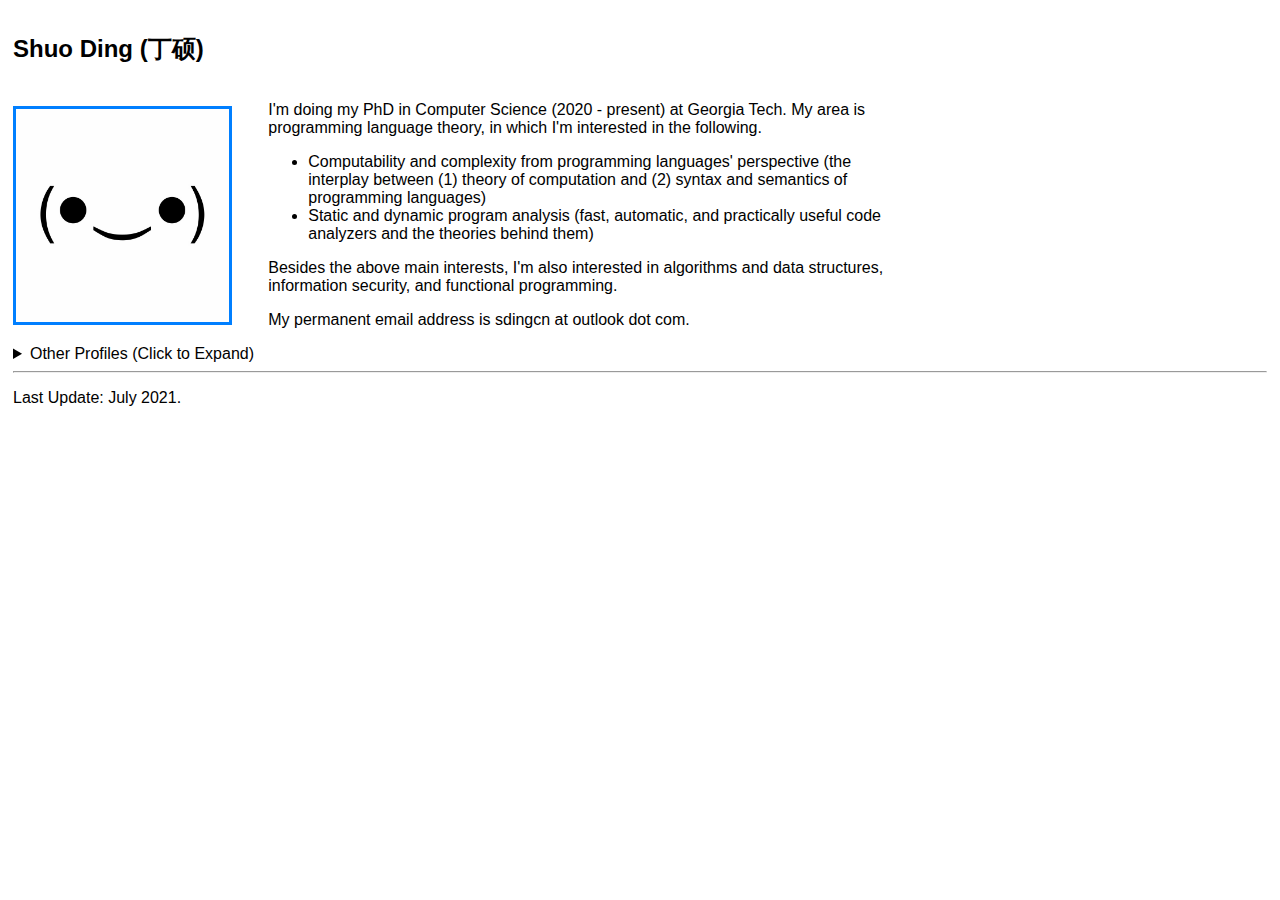
<file: index.html>
<!DOCTYPE html>
<html lang="en">
  <head>
<!-- Global site tag (gtag.js) - Google Analytics -->
<script async src="https://www.googletagmanager.com/gtag/js?id=UA-151170265-1"></script>
<script>
  window.dataLayer = window.dataLayer || [];
  function gtag(){dataLayer.push(arguments);}
  gtag('js', new Date());

  gtag('config', 'UA-151170265-1');
</script>

    <meta charset="utf-8">
    <title>Shuo Ding</title>
    <link rel="stylesheet" href="css/index.css">
  </head>
  <body id="bd">
    <header>
	    <h2>Shuo Ding (丁硕)</h2>
    </header>
    <main>
      <section>
	<div id="multicol1">
          <img id="i0" src="image/hello.png" alt="i0">
	</div>
	<div id="multicol2">
		<p>I'm doing my PhD in Computer Science (2020 - present) at Georgia Tech. My area is programming language theory, in which I'm interested in the following.</p>
		<ul>
			<li>Computability and complexity from programming languages' perspective (the interplay between (1) theory of computation and (2) syntax and semantics of programming languages)</li>
			<li>Static and dynamic program analysis (fast, automatic, and practically useful code analyzers and the theories behind them)</li>
		</ul>
                <p>Besides the above main interests, I'm also interested in algorithms and data structures, information security, and functional programming.</p>
		<p>My permanent email address is sdingcn at outlook dot com.</p>
	</div>
      </section>
      <section>
	      <details>
		      <summary>Other Profiles (Click to Expand)</summary>
		      <p><a target="_blank" href="https://www.linkedin.com/in/shuoding/">LinkedIn</a></p>
		      <p><a target="_blank" href="https://leetcode.com/iomonad/">LeetCode</a></p>
		      <p><a target="_blank" href="https://codeforces.com/profile/for_each">Codeforces</a></p>
		      <p>cstheory.stackexchange.com (TODO)</p>
	      </details>
      </section>
      <hr>
      <section>
        <p>Last Update: July 2021.</p>
      </section>
    </main>
  </body>
</html>
</file>
<file: css/index.css>
body{
  font-family: Arial;
  font-size: xx-large;
  padding: 5px;
}

#multicol1{
  width: 50%;
  display: block;
}

#multicol2{
  display: block;
}

#i0{
  width: 85%;
  border: solid 3px;
  border-color: #007FFF;
}

@media (orientation: landscape) {
	body{
		font-size: medium;
	}
	#multicol1{
		display: inline-block;
		width: 20%;
	}
	#multicol2{
		display: inline-block;
		width: 50%;
	}
}
</file>
